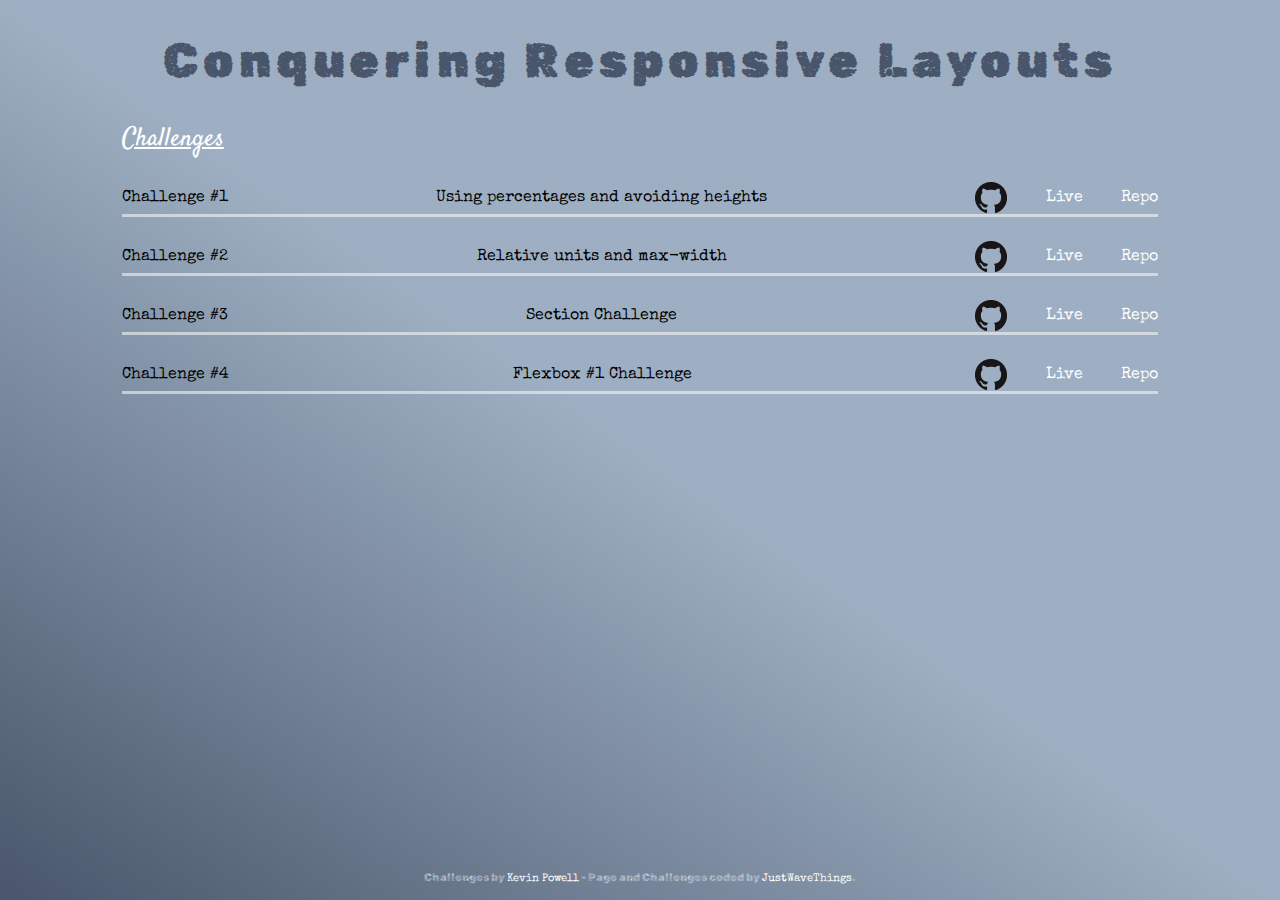
<file: index.html>
<!DOCTYPE html>
<html lang="en">

<head>
  <meta charset="UTF-8">
  <meta http-equiv="X-UA-Compatible" content="IE=edge">
  <meta name="viewport" content="width=device-width, initial-scale=1.0">
  <title>Conquering Responsive Layouts - All Challenges</title>
  <link rel="stylesheet" href="style.css">
</head>

<body>

  <header>
    <h1>Conquering Responsive Layouts</h1>
  </header>
  <main>
    <section>
      <h2>Challenges</h2>
      <article class="challenge1"><span class="title">Challenge #1</span><span class="title">Using percentages and
          avoiding heights</span><img class="gh-logo" src="day01/challenge/GitHub-Mark-32px.png" alt="GitHub Logo"><a
          href="day01/challenge/index.html">Live</a> <a
          href="https://github.com/JustWaveThings/kevinpowell-conquering-responsive-layouts-21-day-course/tree/main/day01">Repo</a>
      </article>
      <article class="challenge2"><span class="title">Challenge #2</span><span class="title">Relative units and
          max-width</span><img class="gh-logo" src="day01/challenge/GitHub-Mark-32px.png" alt="GitHub Logo"><a
          href="challenge2/index.html">Live</a>
        <a
          href="https://github.com/JustWaveThings/kevinpowell-conquering-responsive-layouts-21-day-course/tree/main/challenge2">Repo</a>
      </article>
      <article class="challenge3"><span class="title">Challenge #3</span><span class="title">Section
          Challenge</span><img class="gh-logo" src="day01/challenge/GitHub-Mark-32px.png" alt="GitHub Logo"><a
          href="challenge3/index.html">Live</a>
        <a
          href="https://github.com/JustWaveThings/kevinpowell-conquering-responsive-layouts-21-day-course/tree/main/challenge3">Repo</a>
      </article>
      <article class="challenge4"><span class="title">Challenge #4</span><span class="title">Flexbox #1
          Challenge</span><img class="gh-logo" src="day01/challenge/GitHub-Mark-32px.png" alt="GitHub Logo"><a
          href="challenge4/index.html">Live</a>
        <a
          href="https://github.com/JustWaveThings/kevinpowell-conquering-responsive-layouts-21-day-course/tree/main/challenge4">Repo</a>
      </article>
      <article class="challenge5"><span class="title">Challenge #5</span><span class="title">Section
          Challenge</span><img class="gh-logo" src="day01/challenge/GitHub-Mark-32px.png" alt="GitHub Logo"><a
          href="challenge5/index.html">Live</a>
        <a
          href="https://github.com/JustWaveThings/kevinpowell-conquering-responsive-layouts-21-day-course/tree/main/challenge5">Repo</a>
      </article>
      <article class="challenge6"><span class="title">Challenge #6</span><span class="title">Section
          Challenge</span><img class="gh-logo" src="day01/challenge/GitHub-Mark-32px.png" alt="GitHub Logo"><a
          href="challenge6/index.html">Live</a>
        <a
          href="https://github.com/JustWaveThings/kevinpowell-conquering-responsive-layouts-21-day-course/tree/main/challenge6">Repo</a>
      </article>
      <article class="challenge7"><span class="title">Challenge #7</span><span class="title">Section
          Challenge</span><img class="gh-logo" src="day01/challenge/GitHub-Mark-32px.png" alt="GitHub Logo"><a
          href="challenge7/index.html">Live</a>
        <a
          href="https://github.com/JustWaveThings/kevinpowell-conquering-responsive-layouts-21-day-course/tree/main/challenge7">Repo</a>
      </article>
      <article class="challenge8"><span class="title">Challenge #8</span><span class="title">Section
          Challenge</span><img class="gh-logo" src="day01/challenge/GitHub-Mark-32px.png" alt="GitHub Logo"><a
          href="challenge8/index.html">Live</a>
        <a
          href="https://github.com/JustWaveThings/kevinpowell-conquering-responsive-layouts-21-day-course/tree/main/challenge8">Repo</a>
      </article>
    </section>
  </main>
  <footer>
    <div class="attribution">Challenges by <a href="https://courses.kevinpowell.co/">Kevin Powell</a> - Page and
      Challenges coded by <a href="https://github.com/JustWaveThings">JustWaveThings</a>.</div>
  </footer>

</body>

</html>
</file>
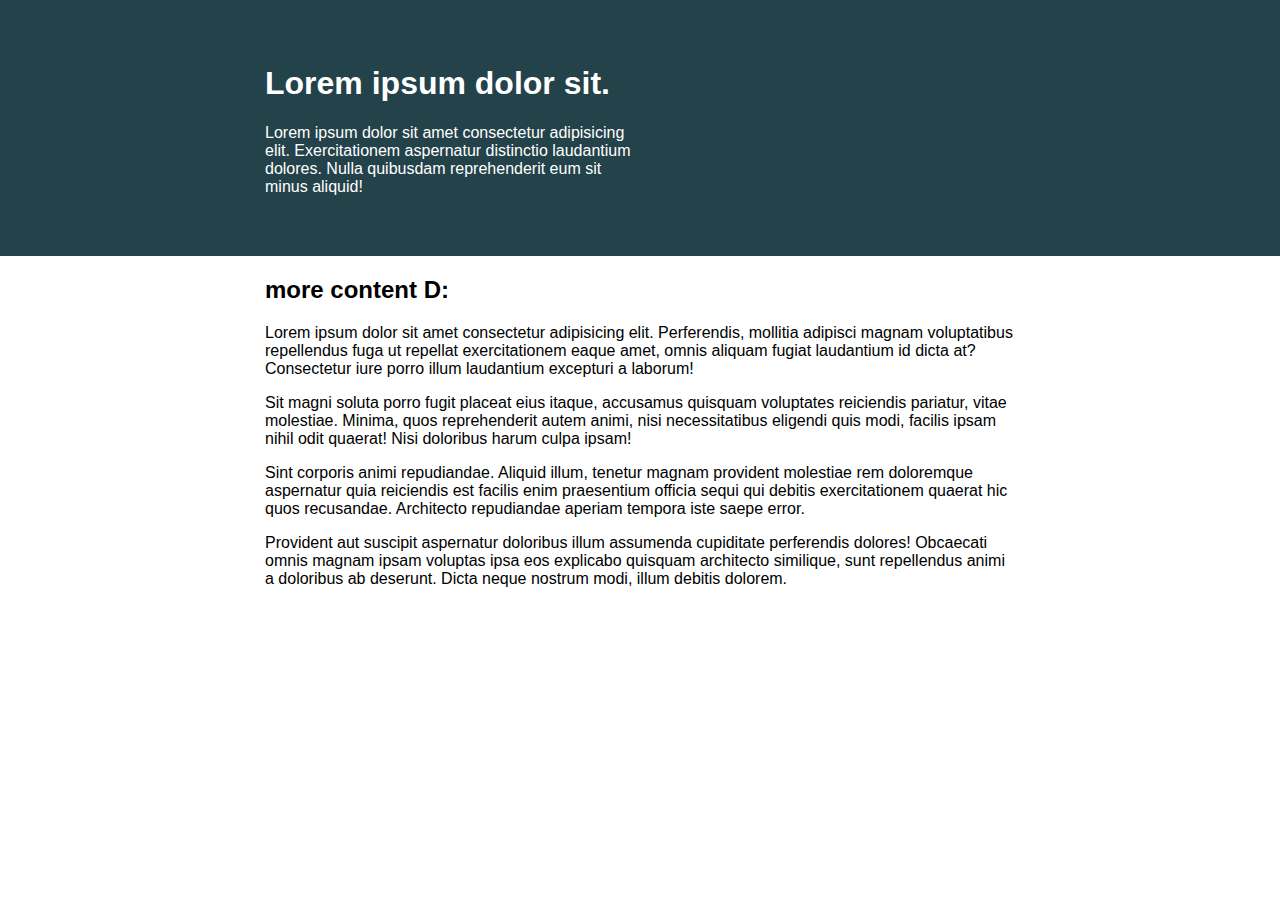
<file: challenge2/index.html>
<!DOCTYPE html>
<html lang="en">

<head>
    <meta charset="UTF-8">
    <meta name="viewport" content="width=device-width, initial-scale=1.0">
    <title>Challenge 2
    </title>

    <link rel="stylesheet" href="style.css">
</head>

<body>

    <div class="top-background">
        <div class="container">
            <div class="intro-content">
                <h1>Lorem ipsum dolor sit.</h1>
                <p>Lorem ipsum dolor sit amet consectetur adipisicing elit. Exercitationem aspernatur distinctio
                    laudantium
                    dolores. Nulla quibusdam reprehenderit eum sit minus aliquid!</p>
            </div>
        </div>
    </div>


    <section>
        <h2>more content D:</h2>
        <p>Lorem ipsum dolor sit amet consectetur adipisicing elit. Perferendis, mollitia adipisci magnam voluptatibus
            repellendus fuga ut repellat exercitationem eaque amet, omnis aliquam fugiat laudantium id dicta at?
            Consectetur
            iure porro illum laudantium excepturi a laborum!</p>
        <p>Sit magni soluta porro fugit placeat eius itaque, accusamus quisquam voluptates reiciendis pariatur, vitae
            molestiae. Minima, quos reprehenderit autem animi, nisi necessitatibus eligendi quis modi, facilis ipsam
            nihil
            odit quaerat! Nisi doloribus harum culpa ipsam!</p>
        <p>Sint corporis animi repudiandae. Aliquid illum, tenetur magnam provident molestiae rem doloremque aspernatur
            quia
            reiciendis est facilis enim praesentium officia sequi qui debitis exercitationem quaerat hic quos
            recusandae.
            Architecto repudiandae aperiam tempora iste saepe error.</p>
        <p>Provident aut suscipit aspernatur doloribus illum assumenda cupiditate perferendis dolores! Obcaecati omnis
            magnam ipsam voluptas ipsa eos explicabo quisquam architecto similique, sunt repellendus animi a doloribus
            ab
            deserunt. Dicta neque nostrum modi, illum debitis dolorem.</p>
    </section>


</body>

</html>
</file>
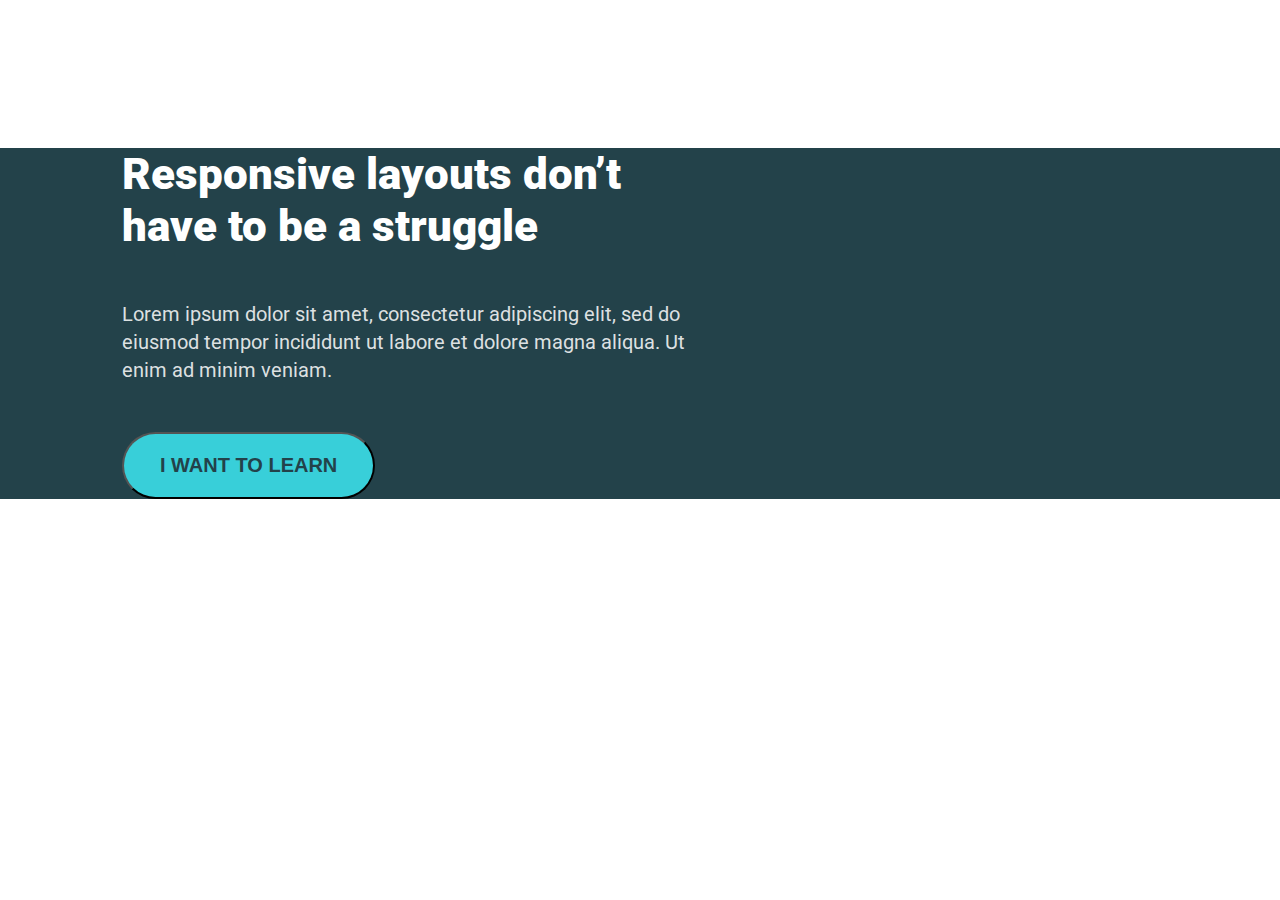
<file: challenge3/index.html>
<!DOCTYPE html>
<html lang="en">

<head>
  <meta charset="UTF-8">
  <meta http-equiv="X-UA-Compatible" content="IE=edge">
  <meta name="viewport" content="width=device-width, initial-scale=1.0">
  <link rel="stylesheet" href="style.css">
  <title>Challenge 3 - Conquering repsonsive layouts</title>
</head>

<body>

  <section>
    <main>
      <article>
        <h1 class="header">Responsive layouts don’t have to be a struggle
        </h1>
        <p class="para">Lorem ipsum dolor sit amet, consectetur adipiscing elit, sed do eiusmod tempor incididunt ut
          labore et dolore
          magna
          aliqua. Ut enim ad minim veniam.</p>
        <button class="button">I want to learn</button>
      </article>
    </main>
  </section>

</body>

</html>
</file>
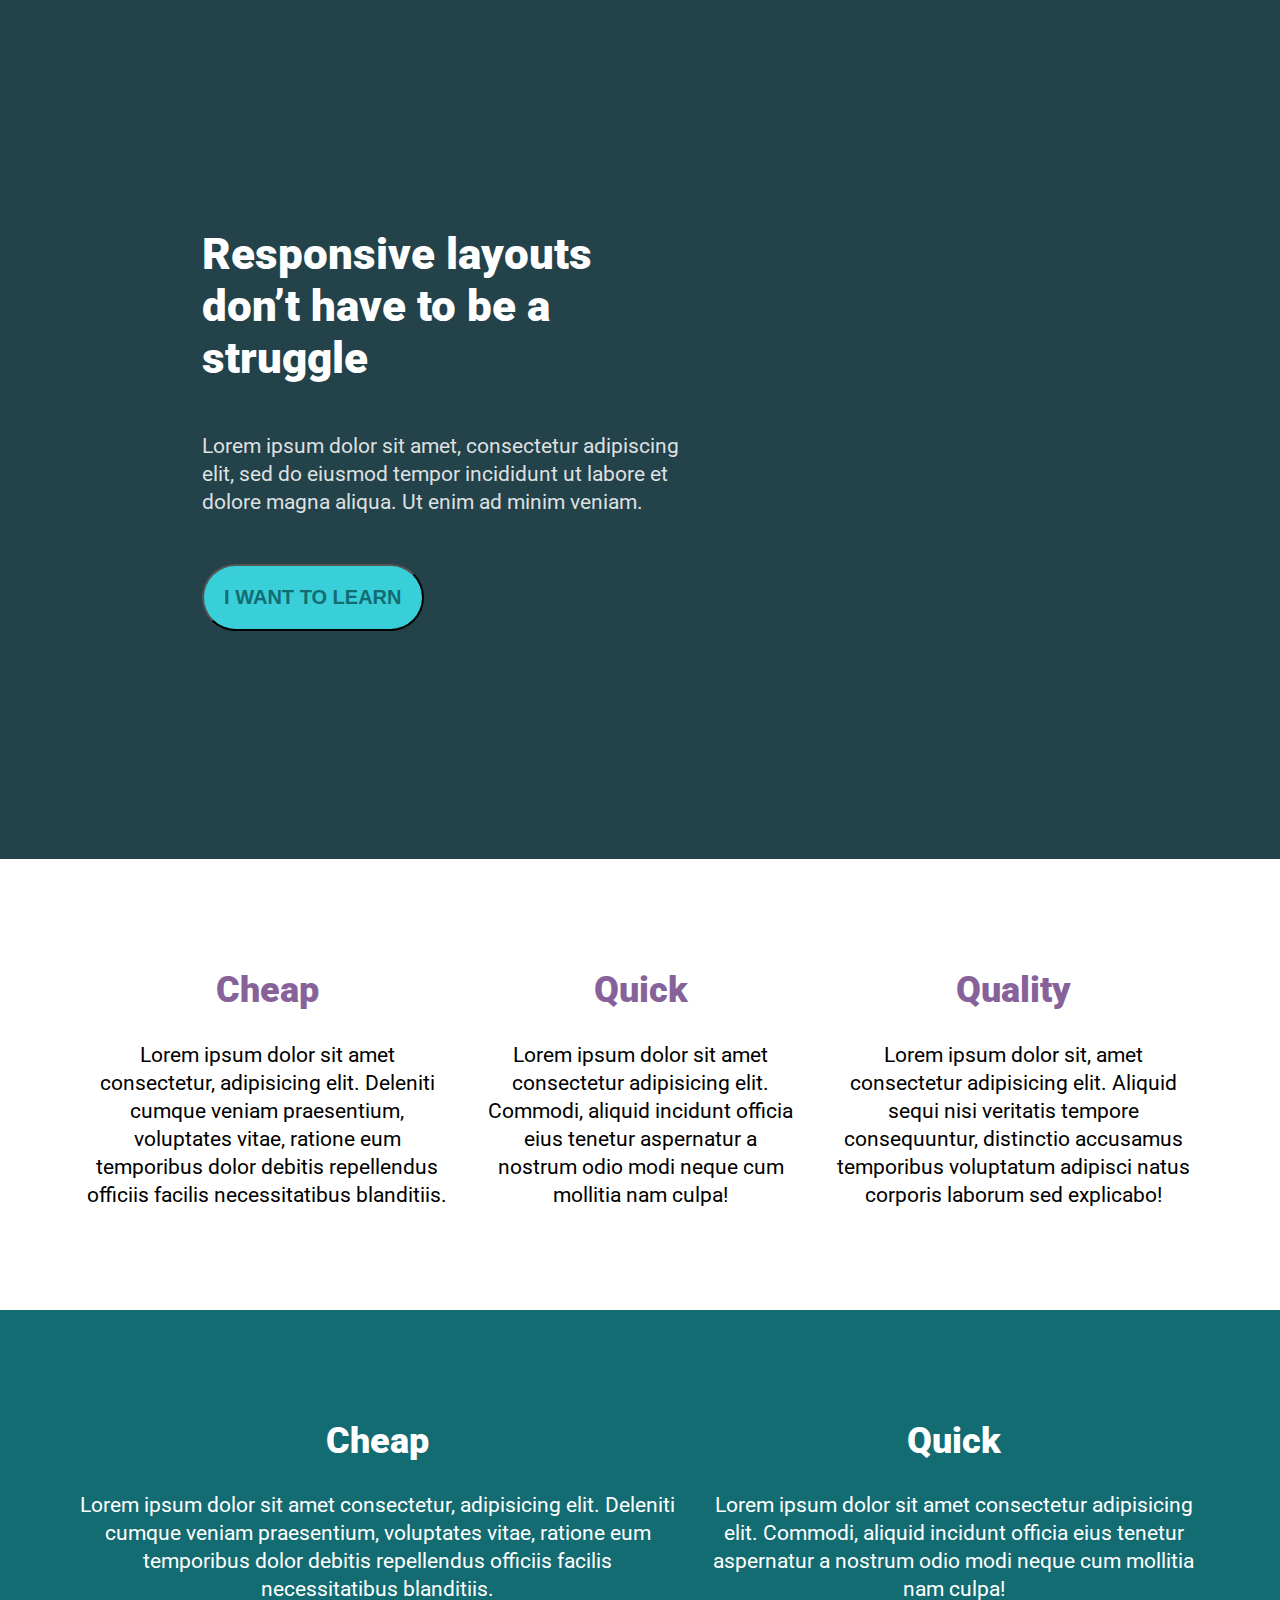
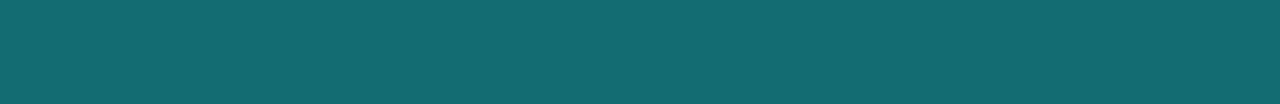
<file: challenge4/index.html>
<!DOCTYPE html>
<html lang="en">

<head>
  <meta charset="UTF-8">
  <meta http-equiv="X-UA-Compatible" content="IE=edge">
  <meta name="viewport" content="width=device-width, initial-scale=1.0">
  <link rel="stylesheet" href="style.css">
  <title>Challenge 3 - Conquering repsonsive layouts</title>
</head>

<body>
  <main>
    <section class="hero">
      <article class="hero-article">
        <h1 class="hero__header">Responsive layouts don’t have to be a struggle
        </h1>
        <p class="hero__para">Lorem ipsum dolor sit amet, consectetur adipiscing elit, sed do eiusmod tempor incididunt
          ut
          labore et dolore magna aliqua. Ut enim ad minim veniam.</p>
        <button class="hero__button">I want to learn</button>
      </article>
    </section>
    <section class="benefits one">
      <article class="benefits__container">
        <h2 class="benefits__title">Cheap</h2>
        <p class="benefits__copy">Lorem ipsum dolor sit amet consectetur, adipisicing elit. Deleniti cumque veniam
          praesentium, voluptates vitae, ratione eum temporibus dolor debitis repellendus officiis facilis
          necessitatibus blanditiis.
        </p>
      </article>
      <article class="benefits__container">
        <h2 class="benefits__title">Quick</h2>
        <p class="benefits__copy">Lorem ipsum dolor sit amet consectetur adipisicing elit. Commodi, aliquid incidunt
          officia eius tenetur aspernatur a nostrum odio modi neque cum mollitia nam culpa!</p>
      </article>
      <article class="benefits__container">
        <h2 class="benefits__title">Quality</h2>
        <p class="benefits__copy">Lorem ipsum dolor sit, amet consectetur adipisicing elit. Aliquid sequi nisi veritatis
          tempore consequuntur, distinctio accusamus temporibus voluptatum adipisci natus corporis laborum sed
          explicabo!</p>
      </article>
    </section>
    <section class="benefits two">
      <article class="benefits__container">
        <h2 class="benefits__title">Cheap</h2>
        <p class="benefits__copy">Lorem ipsum dolor sit amet consectetur, adipisicing elit. Deleniti cumque veniam
          praesentium, voluptates vitae, ratione eum temporibus dolor debitis repellendus officiis facilis
          necessitatibus blanditiis.
        </p>
      </article>
      <article class="benefits__container">
        <h2 class="benefits__title">Quick</h2>
        <p class="benefits__copy">Lorem ipsum dolor sit amet consectetur adipisicing elit. Commodi, aliquid incidunt
          officia eius tenetur aspernatur a nostrum odio modi neque cum mollitia nam culpa!</p>
      </article>
    </section>
  </main>

</body>

</html>
</file>
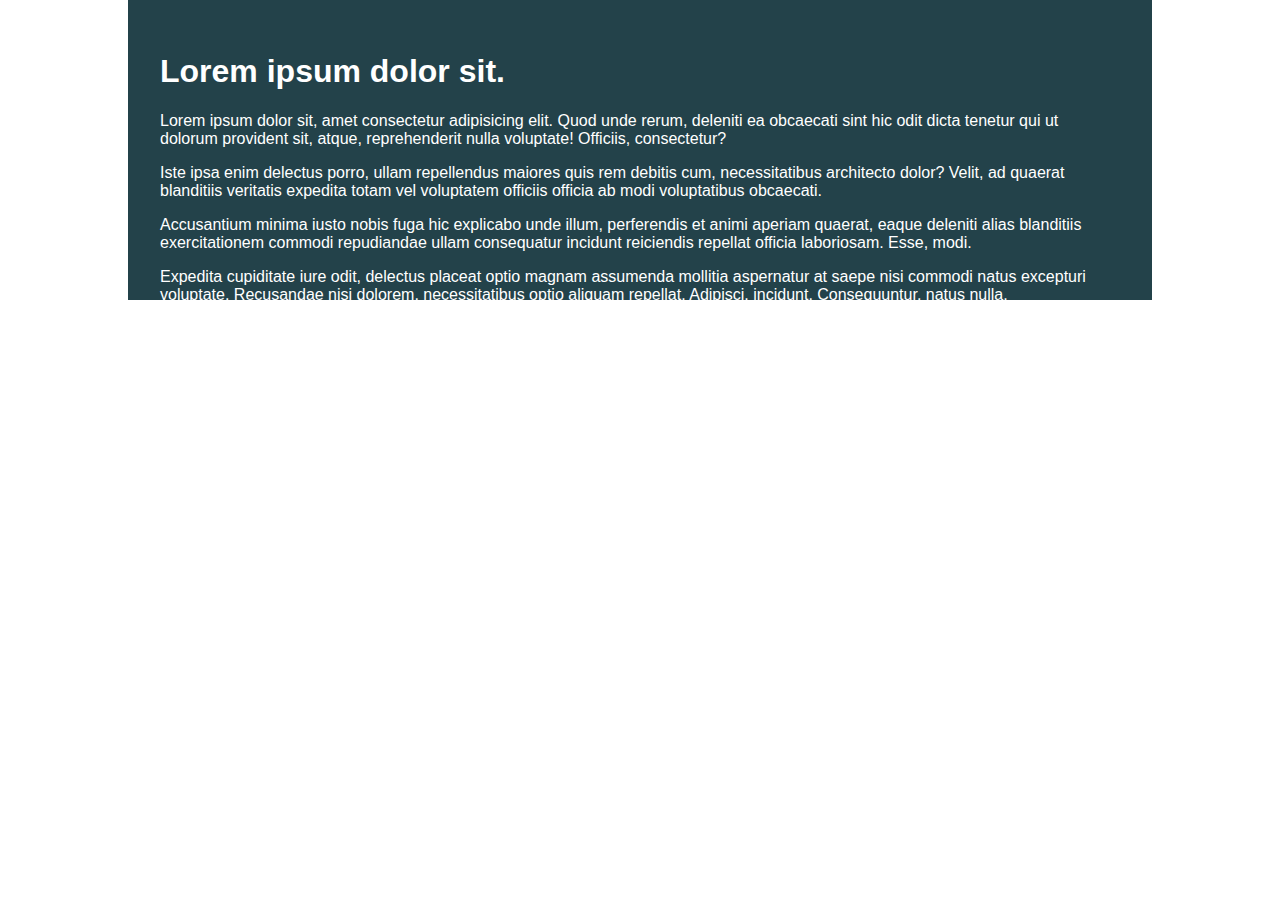
<file: day01/index.html>
<!DOCTYPE html>
<html lang="en">

<head>
    <meta charset="UTF-8">
    <meta name="viewport" content="width=device-width, initial-scale=1.0">
    <title>Day 01</title>

    <link rel="stylesheet" href="style.css">
</head>

<body>
    <div class="container">
        <div class="intro-content">
            <h1>Lorem ipsum dolor sit.</h1>
            <p>Lorem ipsum dolor sit, amet consectetur adipisicing elit. Quod unde rerum, deleniti ea obcaecati sint hic
                odit dicta tenetur qui ut dolorum provident sit, atque, reprehenderit nulla voluptate! Officiis,
                consectetur?</p>
            <p>Iste ipsa enim delectus porro, ullam repellendus maiores quis rem debitis cum, necessitatibus architecto
                dolor? Velit, ad quaerat blanditiis veritatis expedita totam vel voluptatem officiis officia ab modi
                voluptatibus obcaecati.</p>
            <p>Accusantium minima iusto nobis fuga hic explicabo unde illum, perferendis et animi aperiam quaerat, eaque
                deleniti alias blanditiis exercitationem commodi repudiandae ullam consequatur incidunt reiciendis
                repellat officia laboriosam. Esse, modi.</p>
            <p>Expedita cupiditate iure odit, delectus placeat optio magnam assumenda mollitia aspernatur at saepe nisi
                commodi natus excepturi voluptate. Recusandae nisi dolorem, necessitatibus optio aliquam repellat.
                Adipisci, incidunt. Consequuntur, natus nulla.</p>
        </div>
    </div>
</body>

</html>
</file>
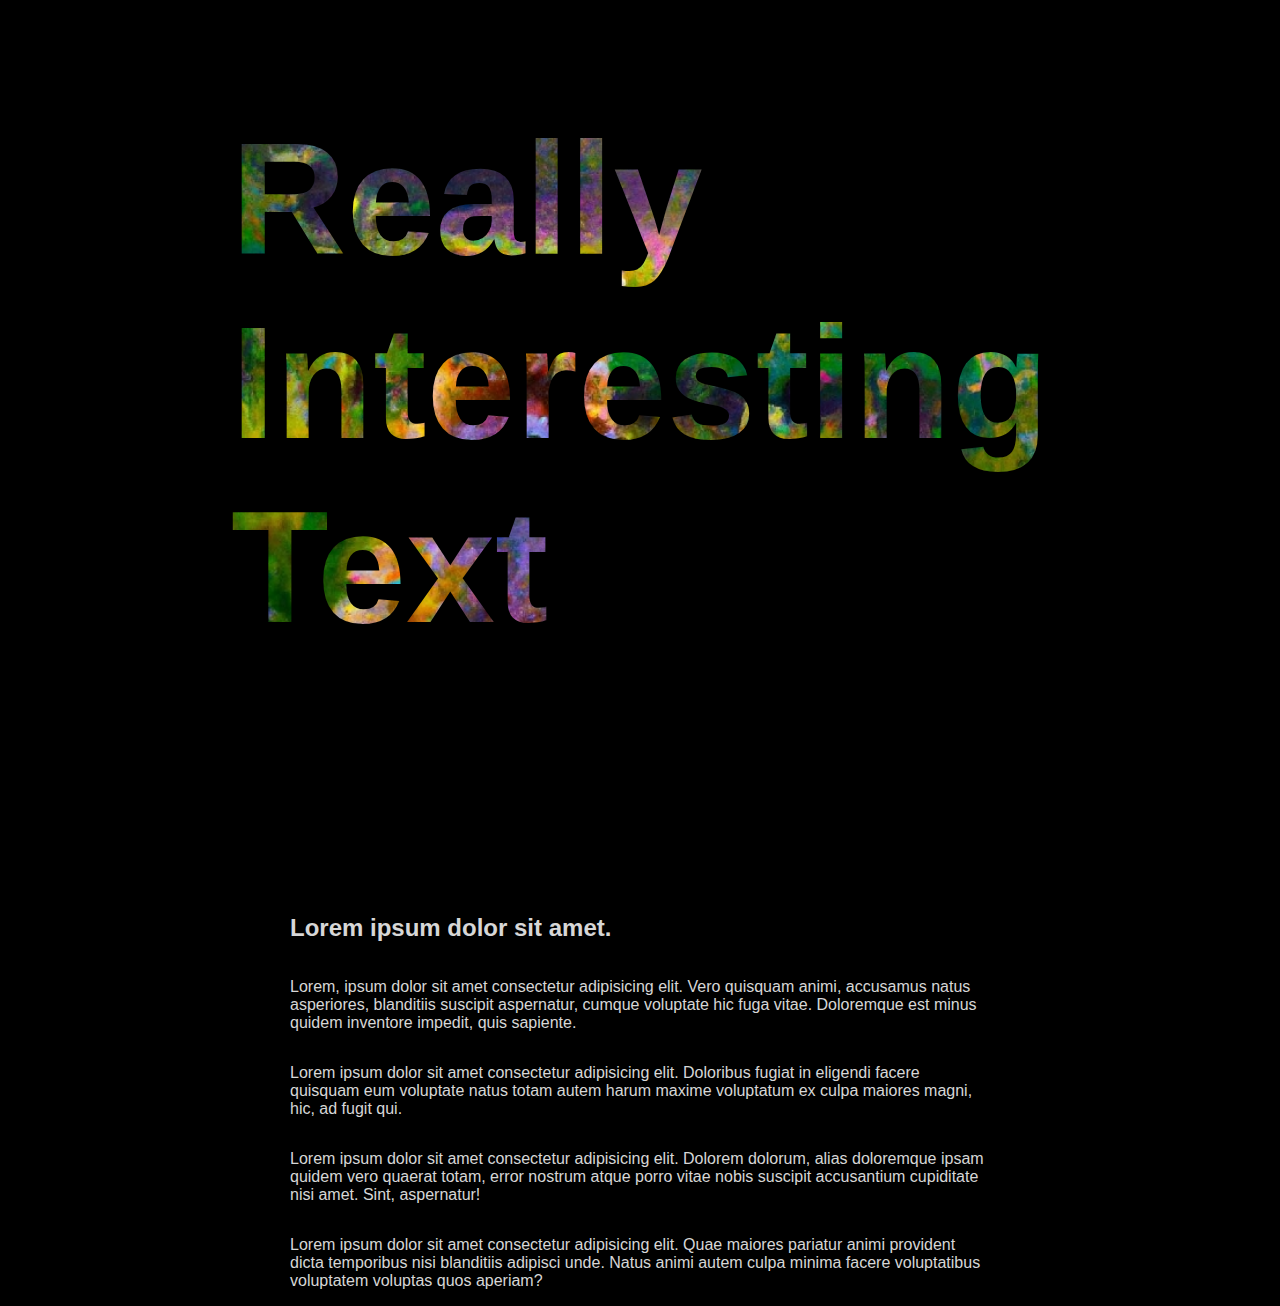
<file: follow_along_one_offs/mask_image/index.html>
<!DOCTYPE html>
<html lang="en">

<head>
  <meta charset="UTF-8">
  <meta http-equiv="X-UA-Compatible" content="IE=edge">
  <meta name="viewport" content="width=device-width, initial-scale=1.0">
  <link rel="stylesheet" href="style.css">
  <title>mask-image</title>
</head>

<body>
  <header class="hero">
    <div class="container">
      <h1 class="hero-title">Really Interesting Text</h1>
      <!--  <img src="img/impressionfox.jpg" alt="impression style fox in a field" class="hero-image"> -->
    </div>
  </header>

  <main>
    <div class="container">
      <h2 class="section-title">Lorem ipsum dolor sit amet.
      </h2>
      <p>Lorem, ipsum dolor sit amet consectetur adipisicing elit. Vero quisquam animi, accusamus natus asperiores,
        blanditiis suscipit aspernatur, cumque voluptate hic fuga vitae. Doloremque est minus quidem inventore impedit,
        quis sapiente.</p>
      <p>Lorem ipsum dolor sit amet consectetur adipisicing elit. Doloribus fugiat in eligendi facere quisquam eum
        voluptate natus totam autem harum maxime voluptatum ex culpa maiores magni, hic, ad fugit qui.</p>
      <p>Lorem ipsum dolor sit amet consectetur adipisicing elit. Dolorem dolorum, alias doloremque ipsam quidem vero
        quaerat totam, error nostrum atque porro vitae nobis suscipit accusantium cupiditate nisi amet. Sint,
        aspernatur!
      </p>
      <p>Lorem ipsum dolor sit amet consectetur adipisicing elit. Quae maiores pariatur animi provident dicta temporibus
        nisi blanditiis adipisci unde. Natus animi autem culpa minima facere voluptatibus voluptatem voluptas quos
        aperiam?</p>
    </div>
  </main>
</body>

</html>
</file>
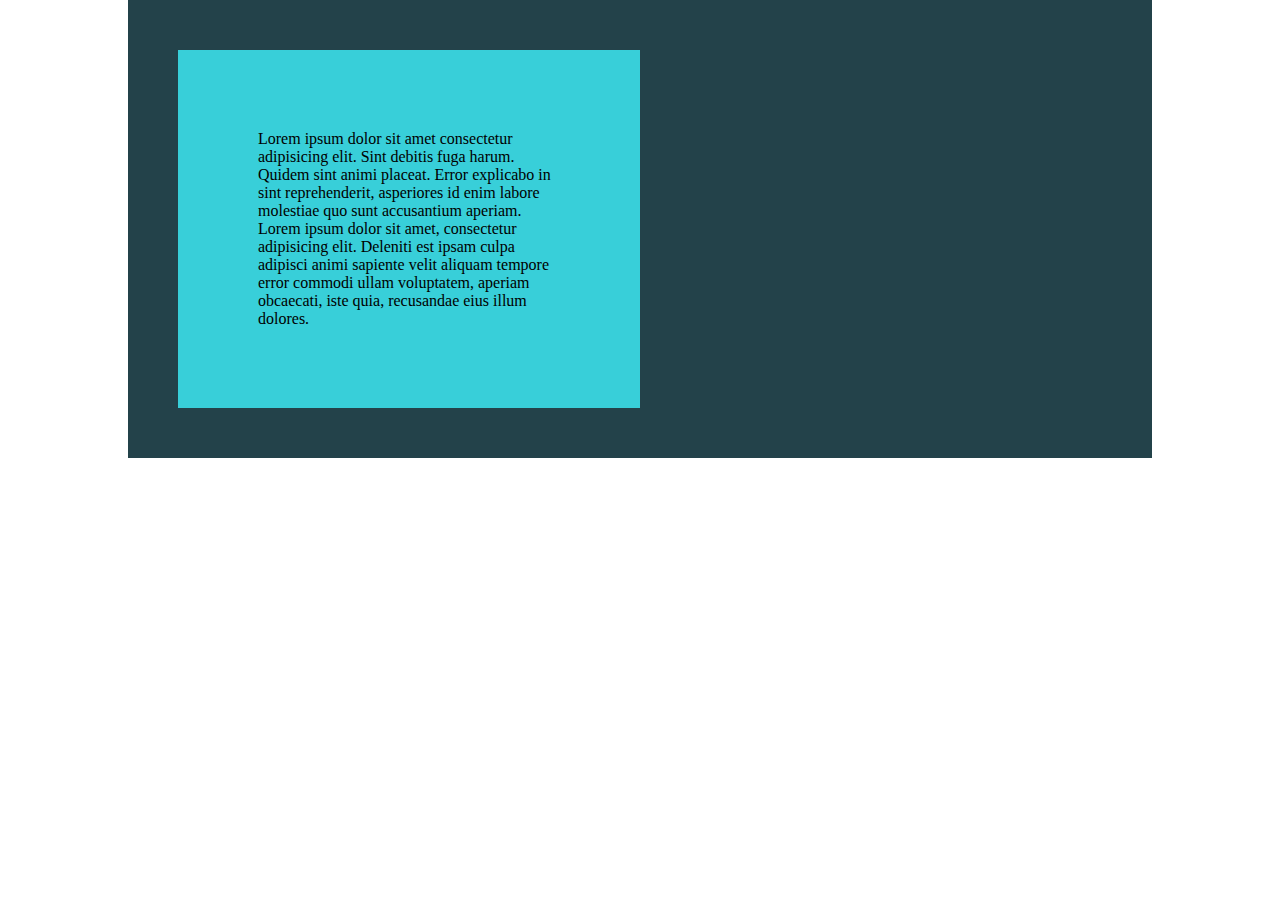
<file: day01/follow-along.html>
<!DOCTYPE html>
<html lang="en">

<head>
  <meta charset="UTF-8">
  <meta http-equiv="X-UA-Compatible" content="IE=edge">
  <meta name="viewport" content="width=device-width, initial-scale=1.0">
  <link rel="stylesheet" href="follow-along.css">
  <title>Conquering Responsive Layouts - Day 1</title>
</head>

<body>
  <div class="parent">
    <div class="child">Lorem ipsum dolor sit amet consectetur adipisicing elit. Sint debitis fuga harum. Quidem sint
      animi placeat. Error explicabo in sint reprehenderit, asperiores id enim labore molestiae quo sunt accusantium
      aperiam. Lorem ipsum dolor sit amet, consectetur adipisicing elit. Deleniti est ipsam culpa adipisci animi
      sapiente velit aliquam tempore error commodi ullam voluptatem, aperiam obcaecati, iste quia, recusandae eius illum
      dolores.</div>
  </div>
</body>

</html>
</file>
<file: style.css>
@import url('https://fonts.googleapis.com/css2?family=Rubik+Microbe&family=Satisfy&family=Special+Elite&display=swap');

:root {
  --color-VeryDarkGrayishBlue: hsl(217, 19%, 35%);
  --color-DesaturatedDarkBlue: hsl(214, 17%, 51%);
  --color-GrayishBlue: hsl(212, 23%, 69%);
  --color-LightGrayishBlue: hsl(210, 46%, 95%);
}

html {
  display: grid;
  place-items: center;
}

header, footer, body, section, article{
  display: flex;
}

body {
  flex-direction: column;
  justify-content: flex-start;
}

header {
  justify-content: center;
}


body {
  margin:0;
  font-family: 'Rubik Microbe', cursive;
  background-image: linear-gradient(to top right, var(--color-VeryDarkGrayishBlue), var(--color-GrayishBlue) 50%);
  background-repeat: no-repeat;
  background-position: center;
  background-attachment: fixed;
  background-size: contain;
  max-width: 70rem;
  
}

h1 {
  font-size: clamp(2rem,
    3rem,
    5rem);
  padding: 0 5rem;
  letter-spacing: .1em;
  text-align: center;
  color: var(--color-VeryDarkGrayishBlue);
}

h2 {
  color: white;
  margin: 0;
  font-family: 'Satisfy',
    cursive;
  font-weight: 400;
  font-size: clamp(1.5rem,
      2vw,
      50vw);
  text-decoration: underline;
}

section{
  flex-direction: column;
  gap: clamp(1vw, 1.5rem, 2rem);
  margin: 0 clamp(1rem, 3vw, 4rem);
  font-family: 'Special Elite', cursive;
}

article {
  align-items: center;
  gap: clamp(1rem, 3vw, 4rem);
  border-bottom: 3px solid rgba(245, 245, 245, 0.599);
}
.title {
  margin-right: auto;
}

section > article:nth-child(5) ~ article {
  display: none;
}

footer {
  align-self: center;
  position: absolute;
  bottom: 1rem;
}

.attribution {
  font-size: 11px;
  text-align: center;
  color: var(--color-LightGrayishBlue);
}

a, .attribution a {
  font-family: 'Special Elite',
    cursive;
  color: white;
  text-decoration: none;
}

.gh-logo {
  flex-shrink: 0;
}
</file>
<file: challenge2/style.css>
/* INSTRUCTIONS
 *
 * 1) Keep the text inside .intro-content
 *    in the same place, but have the background
 *    extend from one side of the viewport
 *    to the other, no matter how wide or narrow
 *    the browser is.
 *
 * 2) Limit the maximum width of the text in the
 *    bottom area.
 *
 * You may modify the HTML if needed
 * (you probably should for this challenge)
 *
 */

* {
  box-sizing: border-box;
  
}

body {
  margin: 0;
  font-family: sans-serif;
}

.top-background {
  background-color: #23424a;
}

.container,
section {
  width: 80%;
  max-width: 750px;
  margin: 0 auto;
  color: white;
  padding: 2.75em 0;
}

.intro-content {
  width: 50%;
}

section {
  background-color: white;
  color: black;
  padding: 0;
}
</file>
<file: challenge3/style.css>
@import url('https://fonts.googleapis.com/css2?family=Roboto:wght@400;900&display=swap');

:root {
  --clr-dark-teal:  #23424A;
  --clr-white-solid: #FFFFFF;
  --clr-white-semi-transparent: #FFFFFFD9;
  --clr-aqua-accent: #38CFD9;

  --fw--heading-900: 900;
  --fw--copy-400: 400;

  --lh--copy: 1.75rem;
  --ff-roboto: 'Roboto', sans-serif;
  font-size: 16px;

}

*, *::before, *::after {
  box-sizing: border-box;
 
}

body {
  margin: 0;
  font-family: var(--ff-roboto);
  display: flex;
}

main {
  background-color: var(--clr-dark-teal);
  width: 100vw;
}

article {
  margin: 9.25rem  7.62rem;
  width: 44%;
  display: flex;
  flex-direction: column;
  gap: 3rem;
  max-width: 900px;
}

.header{
  color: var(--clr-white-solid);
  font-weight: var(--fw--heading-900);
  font-size: 2.75rem;
  margin: 0;
  
}

.para {
  color: var(--clr-white-semi-transparent);
  font-weight: var(--fw--copy-400);
  font-size: 1.25rem;
  line-height: var(--lh--copy) ;
  margin: 0;
}

.button{
  text-decoration: none;
  padding: 1.25rem 0rem;
  background-color: var(--clr-aqua-accent);
  border-radius: 3rem ;
  color: var(--clr-dark-teal);
  font-weight: var(--fw--heading-900);
  font-size: 1.25rem;
  width: 45%;
  text-transform: uppercase;
}

.button:hover,
.button:focus {
  filter: saturate(300%);
  transform: scale(102%);
}
</file>
<file: challenge4/style.css>
@import url('https://fonts.googleapis.com/css2?family=Roboto:wght@400;900&display=swap');

:root {
  --clr-darker-teal:  #23424A;
  --clr-white-solid: #FFFFFF;
  --clr-white-semi-transparent: #FFFFFFD9;
  --clr-aqua-accent: #38CFD9;
  --clr-royal-purple: #87629A;
  --clr-dark-purple: #3A3A3A;
  --clr-dark-teal: #136C72;


  --fw--heading-900: 900;
  --fw--copy-400: 400;

  --lh--copy: 1.75rem;
  --ff-roboto: 'Roboto', sans-serif;
  
  --fs-h1-heading:3rem;
  --fs-copy: 1.31rem;
  --fs-h2-heading: 2.25rem;
  font-size: 16px;

  --padding-section: 5em;

}

* {
  box-sizing: border-box;

}

body {
  margin: 0;
  font-family: var(--ff-roboto);
  display: flex;
}

main {
  width: 100vw;
  
}

.hero {
  background-color: var(--clr-darker-teal);
  padding: var(--padding-section);
}

.hero-article {
  margin: 9.25rem  7.62rem;
  width: 44%;
  display: flex;
  flex-direction: column;
  gap: 3rem;
  max-width: 900px;
}

.hero__header{
  color: var(--clr-white-solid);
  font-weight: var(--fw--heading-900);
  font-size: 2.75rem;
  margin: 0;
  
}

.hero__para {
  color: var(--clr-white-semi-transparent);
  font-weight: var(--fw--copy-400);
  font-size: var(--fs-copy);
  line-height: var(--lh--copy) ;
  margin: 0;
}

.hero__button{
  text-decoration: none;
  padding: 1.25rem 0rem;
  background-color: var(--clr-aqua-accent);
  border-radius: 3rem ;
  color: var(--clr-dark-teal);
  font-weight: var(--fw--heading-900);
  font-size: 1.25rem;
  width: 45%;
  text-transform: uppercase;
}

.hero__button:hover,
.hero__button:focus {
  filter: saturate(300%);
  transform: scale(102%);
}

.one {
  background-color: var(--clr-white-solid);
  
}

.benefits {
  display: flex;
  gap: 2rem;
  align-items: center;
  justify-content: center;
  text-align: center;
  padding: var(--padding-section);
;

}

.benefits__title {
  font-size: var(--fs-h2-heading);
  font-weight: var(--fw--heading-900);
}

.benefits__copy {
    line-height: var(--lh--copy);
    font-size: var(--fs-copy);
    color: 
}

.one > .benefits__container > .benefits__title {
  color: var(--clr-royal-purple);
}

.two {
  background-color: var(--clr-dark-teal);
  color: var(--clr-white-solid);
}
</file>
<file: day01/style.css>
/* INSTRUCTIONS
 *
 * 1) Limit the total width of
 *    the .intro-conent to about half
 *    of it's parent
 *
 * 2) Stop the text from overflowing
 *    out the bottom at small screen
 *    widths
 *
 * You may modify the HTML if needed
 *
 */

* {
  box-sizing: border-box;
}

body {
  margin: 0;
  font-family: sans-serif;
}

.container {
  background: #23424a;
  color: white;

  width: 80%;
  margin: 0 auto;

  padding: 2em;
  height: 300px;
}
</file>
<file: follow_along_one_offs/mask_image/style.css>
@import url('https://fonts.googleapis.com/css2?family=Rubik+Microbe&family=Satisfy&family=Special+Elite&display=swap');


:root {
  --clr-dark-teal: #23424A;
  --clr-white-solid: #FFFFFF;
  --clr-white-semi-transparent: #FFFFFFD9;
  --clr-aqua-accent: #38CFD9;
  --clr-black: black;

  --fw--heading-900: 900;
  --fw--copy-400: 400;

  --lh--copy: 1.75rem;
  --ff-roboto: 'Roboto', sans-serif;
  font-size: 16px;

}

* {
  box-sizing: border-box;

}

body {
  margin: auto;
  font-family: var(--ff-roboto);
  display: flex;
  flex-direction: column;
  align-items: center;
  background-color: var(--clr-black);
  color:var(--clr-white-semi-transparent);
  max-width: 700px;
  position: relative;
  gap: 8rem;

}

.hero-title {
  font-size: 10rem;
  background-image: url(/follow_along_one_offs/mask_image/img/impressionfox.jpg);
  background-size: cover;
  background-clip: text;
  -webkit-background-clip: text;
  color: transparent;
}

.container {
  display: flex;
  flex-direction: column;
}
</file>
<file: day01/follow-along.css>
* {
  box-sizing: border-box;
}
body {
  margin: 0;
}

.parent {
  background-color: #23424A;
  padding: 50px;
 /*  width: 900px; */
  margin: 0 auto;
  width: 80%;
}

.child {
  background-color: #38cfd9;
  /* not normal to include height....  */
 /*  height: 250px; */
  width: 50%;
  padding: 5rem;
}
</file>
